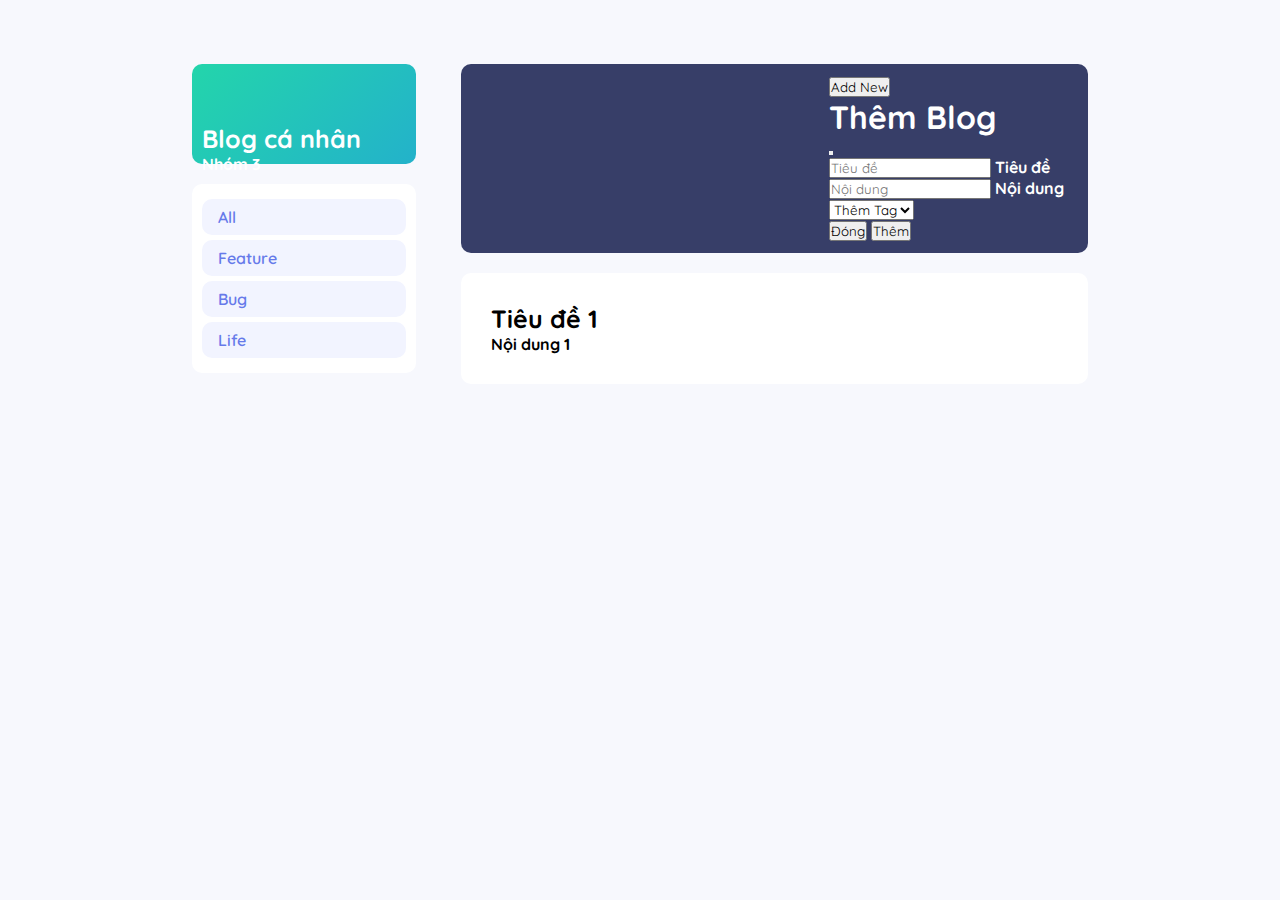
<file: client/index.html>
<!DOCTYPE html>
<html lang="en">
  <head>
    <meta charset="UTF-8" />
    <meta name="viewport" content="width=device-width, initial-scale=1.0" />
    <title>My Blog - Nhóm 3 - 20CN5</title>
    <link
      href="https://cdn.jsdelivr.net/npm/bootstrap@5.3.2/dist/css/bootstrap.min.css"
      rel="stylesheet"
      integrity="sha384-T3c6CoIi6uLrA9TneNEoa7RxnatzjcDSCmG1MXxSR1GAsXEV/Dwwykc2MPK8M2HN"
      crossorigin="anonymous"
    />
    <link
      rel="stylesheet"
      href="https://cdnjs.cloudflare.com/ajax/libs/font-awesome/6.4.2/css/all.min.css"
      integrity="sha512-z3gLpd7yknf1YoNbCzqRKc4qyor8gaKU1qmn+CShxbuBusANI9QpRohGBreCFkKxLhei6S9CQXFEbbKuqLg0DA=="
      crossorigin="anonymous"
      referrerpolicy="no-referrer"
    />
    <link
      rel="icon"
      type="image/x-icon"
      href="https://tinchi.hau.edu.vn/FileManager/img/WebsiteTemplateIcon.PNG"
    />
    <link rel="preconnect" href="https://fonts.googleapis.com" />
    <link rel="preconnect" href="https://fonts.gstatic.com" crossorigin />
    <link
      href="https://fonts.googleapis.com/css2?family=Cabin:wght@400;500;600;700&family=Open+Sans:ital,wght@0,300;0,400;1,300;1,500&family=Quicksand:wght@400;500;600&display=swap"
      rel="stylesheet"
    />
    <link rel="stylesheet" href="./style.css" />
  </head>
  <body>
    <div class="left-container">
      <div class="left-container-header">
        <div class="left-container-content">
          <h2 style="font-size: 25px">Blog cá nhân</h2>
          <p>Nhóm 3</p>
        </div>
      </div>
      <div class="left-container-body">
        <div>All</div>
        <div>Feature</div>
        <div>Bug</div>
        <div>Life</div>
      </div>
      <div class="footer"></div>
    </div>
    <div class="right-container">
      <div class="header">
        <div class="right-container-left-header"></div>
        <div class="right-container-right-header">
          <button
            type="button"
            class="btn btn-primary"
            data-bs-toggle="modal"
            data-bs-target="#staticBackdrop"
          >
            Add New
          </button>

          <!-- Modal -->
          <div
            class="modal fade"
            id="staticBackdrop"
            data-bs-backdrop="static"
            data-bs-keyboard="false"
            tabindex="-1"
            aria-labelledby="staticBackdropLabel"
            aria-hidden="true"
          >
            <div class="modal-dialog modal-dialog-centered text-dark">
              <div class="modal-content">
                <div class="modal-header border-0">
                  <h1 class="modal-title fs-5" id="staticBackdropLabel">
                    Thêm Blog
                  </h1>
                  <button
                    type="button"
                    class="btn-close"
                    data-bs-dismiss="modal"
                    aria-label="Close"
                  ></button>
                </div>
                <div class="modal-body">
                  <div class="form-floating mb-3">
                    <input
                      type="text"
                      class="form-control inp-creat-blog-title"
                      id="floatingInput"
                      placeholder="Tiêu đề"
                    />
                    <label for="floatingInput">Tiêu đề</label>
                  </div>

                  <div class="form-floating mb-3">
                    <input
                      type="text"
                      class="form-control inp-creat-blog-content"
                      id="floatingInput"
                      placeholder="Nội dung"
                    />
                    <label for="floatingInput">Nội dung</label>
                  </div>

                  <select
                    class="form-select font-weight-bold inp-creat-blog-tag"
                    aria-label="Default select example"
                    value = "Feature"
                  >
                    <option value="">Thêm Tag</option>
                    <option value="Feature">Feature</option>
                    <option value="Bug">Bug</option>
                    <option value="Life">Life</option>
                  </select>
                </div>
                <div class="modal-footer border-0">
                  <button
                    type="button"
                    class="btn btn-secondary btn-close-modall"
                    data-bs-dismiss="modal"
                  >
                    Đóng
                  </button>
                  <button type="button" class="btn btn-primary btn-create-blog" data-bs-dismiss="modal">Thêm</button>
                </div>
              </div>
            </div>
          </div>
        </div>
      </div>

      <div class="body">
        <div class="cart">
          <div class="cart-left">
            <div class="cart-title">Tiêu đề 1</div>
            <div class="cart-content">Nội dung 1</div>
          </div>

          <div class="cart-right">
            <i class="fa-solid fa-message"></i>
            <i class="fa-solid fa-trash"></i>
          </div>
        </div>
      </div>
    </div>

  </body>
  <script
    src="https://cdn.jsdelivr.net/npm/bootstrap@5.3.2/dist/js/bootstrap.bundle.min.js"
    integrity="sha384-C6RzsynM9kWDrMNeT87bh95OGNyZPhcTNXj1NW7RuBCsyN/o0jlpcV8Qyq46cDfL"
    crossorigin="anonymous"
  ></script>
  <script src="./script.js"></script>
</html>
</file>
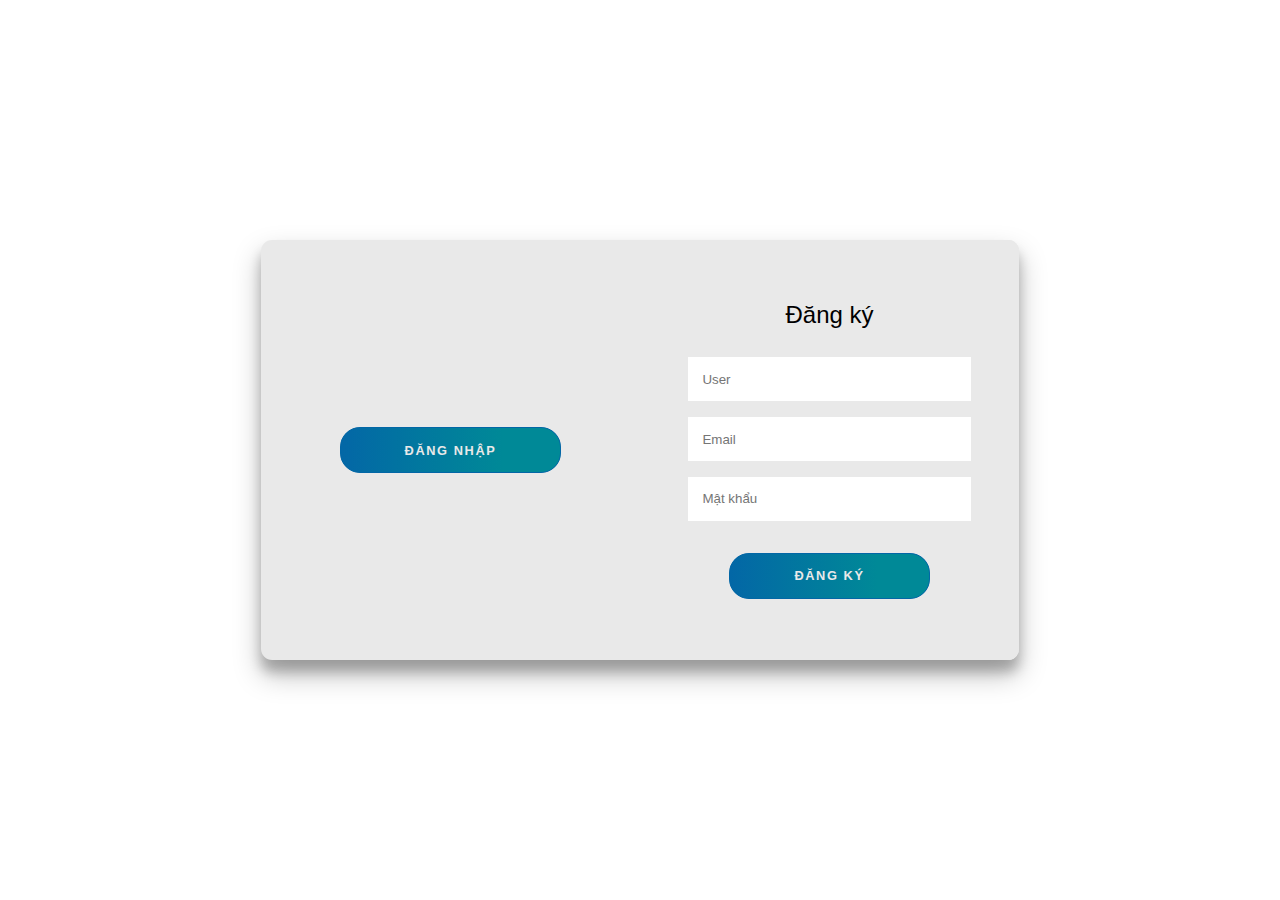
<file: Nhiệm vụ 1-5/Form đăng nhập/index.html>
<!DOCTYPE html>
<html lang="en">
<head>
    <meta charset="UTF-8">
    <meta name="viewport" content="width=device-width, initial-scale=1.0">
    <title>Document</title>
    <link rel="stylesheet" href="./style.css">
</head>
<body>
    <div class="container right-panel-active">
        <!-- Sign Up -->
        <div class="container__form container--signup">
            <form action="#" class="form" id="form1">
                <h2 class="form__title">Đăng ký</h2>
                <input type="text" placeholder="User" class="input_username_up input" />
                <input type="email" placeholder="Email" class="input_email_up input" />
                <input type="password" placeholder="Mật khẩu" class="input_password_up input" />
                <button class="btn">Đăng Ký</button>
            </form>
        </div>
    
        <!-- Sign In -->
        <div class="container__form container--signin">
            <form action="#" class="form" id="form2">
                <h2 class="form__title">Đăng nhập</h2>
                <input type="email" placeholder="Email" class="input_username_in input" />
                <input type="password" placeholder="Password" class="input_password_in input" />
                <a href="#" class="link">Quên mật khẩu?</a>
                <button class="btn">Đăng nhập</button>
            </form>
        </div>
    
        <!-- Overlay -->
        <div class="container__overlay">
            <div class="overlay">
                <div class="overlay__panel overlay--left">
                    <button class="btn" id="signIn">Đăng nhập</button>
                </div>
                <div class="overlay__panel overlay--right">
                    <button class="btn" id="signUp">Đăng ký</button>
                </div>
            </div>
        </div>
    </div>
</body>
<script src="./index.js"></script>
</html>
</file>
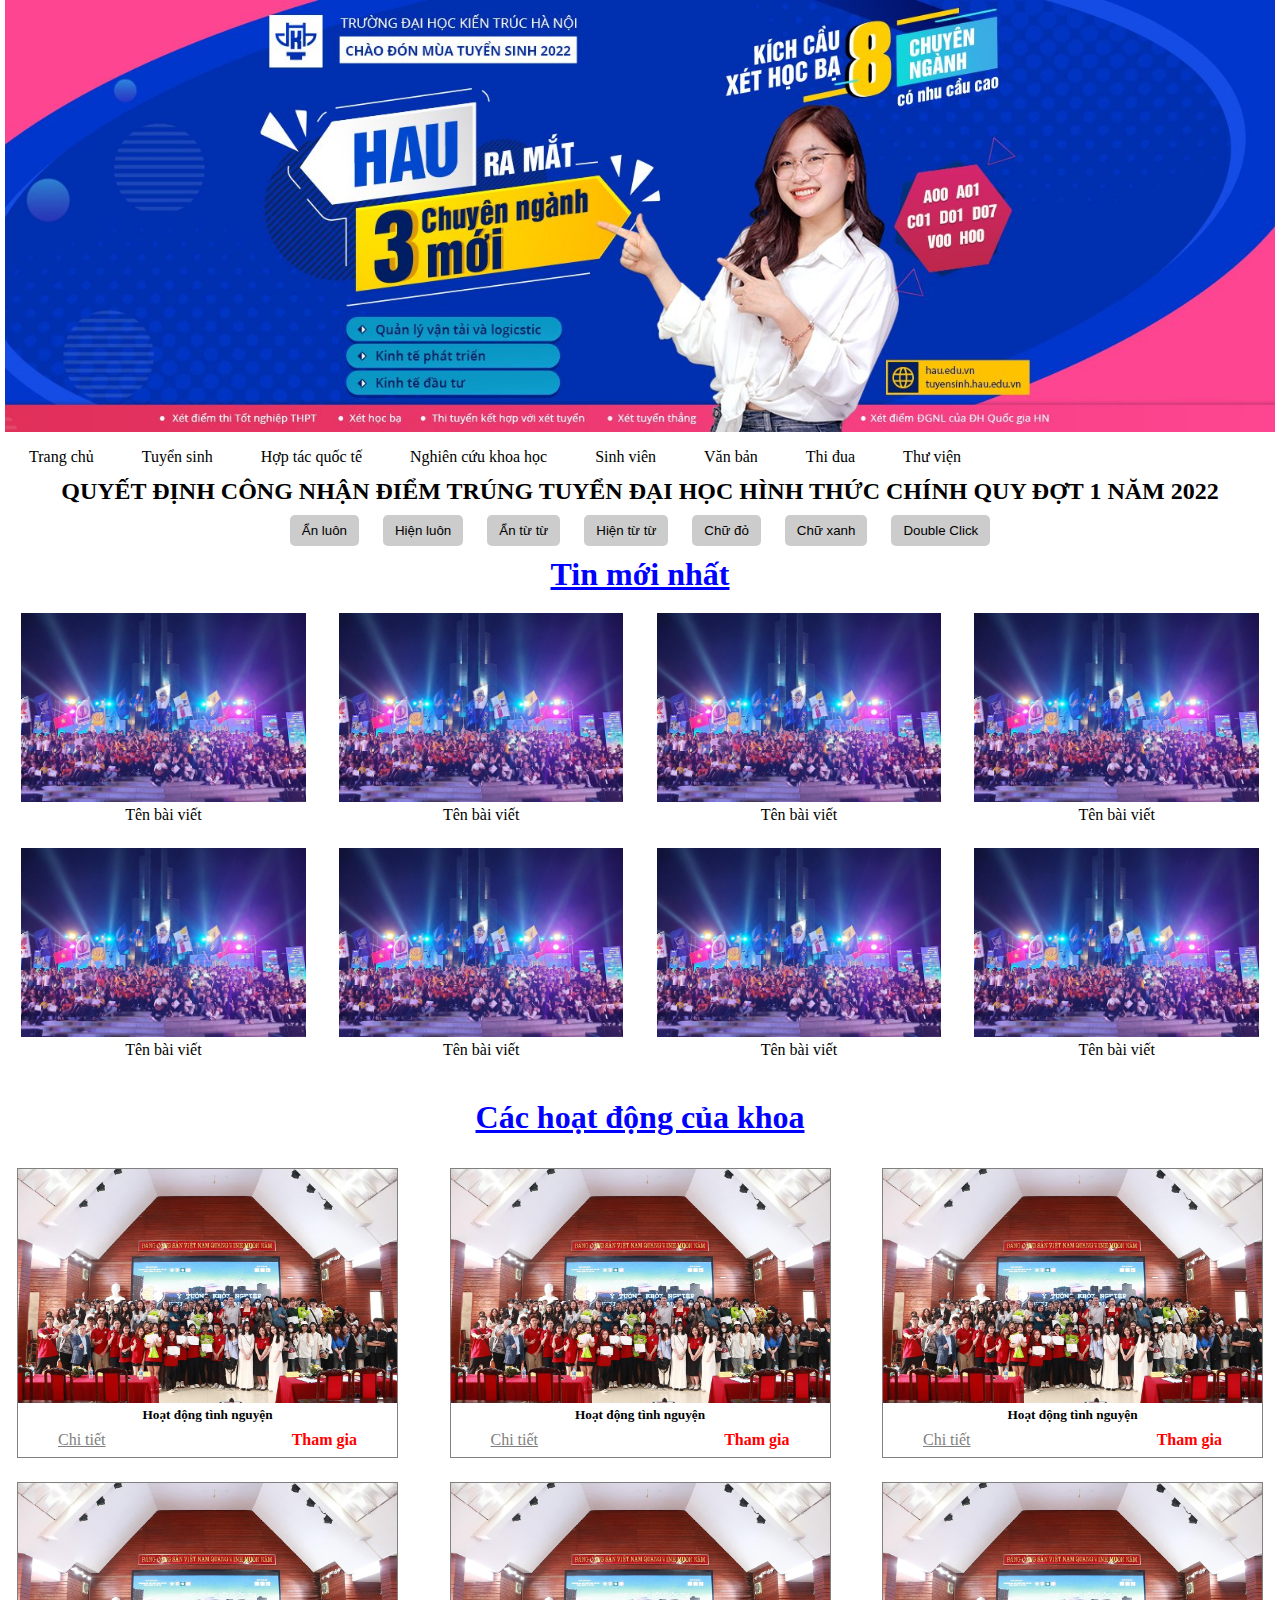
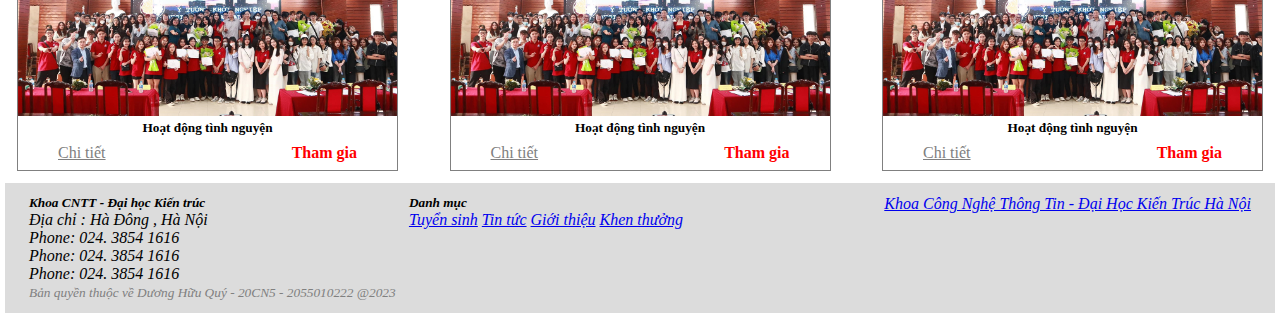
<file: Nhiệm vụ 1-5/Mẫu HTML CSS/index.html>
<!DOCTYPE html>
<html lang="en">
  <head>
    <meta charset="UTF-8" />
    <meta name="viewport" content="width=device-width, initial-scale=1.0" />
    <title>Document</title>
    <link rel="stylesheet" href="./style.css" />
    <link rel="shortcut icon" href="./favicon.ico" type="image/x-icon" />
  </head>
  <body>
    <div class="banner">
      <img src="./img/banner2.jpg" alt="" />
    </div>
    <div class="header">
      <div>Trang chủ</div>
      <div>Tuyển sinh</div>
      <div>Hợp tác quốc tế</div>
      <div>Nghiên cứu khoa học</div>
      <div>Sinh viên</div>
      <div>Văn bản</div>
      <div>Thi đua</div>
      <div>Thư viện</div>
    </div>
    <div class="ex2">
      <h2 class="ex2-header"  >Quyết định công nhận điểm trúng tuyển đại học hình thức chính quy đợt 1 năm 2022</h2>
      <div class="action">
        <button onclick="handleHide()">Ẩn luôn</button>
        <button onclick="handleShow()">Hiện luôn</button>
        <button onclick="handleFadeOut()">Ẩn từ từ</button>
        <button onclick="handleFadeIn()">Hiện từ từ</button>
        <button onclick="handleChangeColorRed()">Chữ đỏ</button>
        <button onclick="handleChangeColorBlue()">Chữ xanh</button>
        <button ondblclick="handleDoubleClick()">Double Click</button>
      </div>
    </div>
    <div class="content-header">
      <h1>Tin mới nhất</h1>
    </div>

    <div class="member">
      <div class="member-nav">
        <img src="./img/image_1.jpg" alt="" />
        <div>Tên bài viết</div>
      </div>
      <div class="member-nav">
        <img src="./img/image_1.jpg" alt="" />
        <div>Tên bài viết</div>
      </div>
      <div class="member-nav">
        <img src="./img/image_1.jpg" alt="" />
        <div>Tên bài viết</div>
      </div>
      <div class="member-nav">
        <img src="./img/image_1.jpg" alt="" />
        <div>Tên bài viết</div>
      </div>
      <div class="member-nav">
        <img src="./img/image_1.jpg" alt="" />
        <div>Tên bài viết</div>
      </div>
      <div class="member-nav">
        <img src="./img/image_1.jpg" alt="" />
        <div>Tên bài viết</div>
      </div>
      <div class="member-nav">
        <img src="./img/image_1.jpg" alt="" />
        <div>Tên bài viết</div>
      </div>
      <div class="member-nav">
        <img src="./img/image_1.jpg" alt="" />
        <div>Tên bài viết</div>
      </div>
    </div>

    <div class="activate">
      <div class="activate-header">
        <h1>Các hoạt động của khoa</h1>
      </div>
      <div class="activate-container">
          <div class="activate-member">
            <img src="./img/daihocKientruc ttvKT20237.jpg" alt="" />
            <h5>Hoạt động tình nguyện</h5>
            <div class="activate-btn">
              <a href="#">Chi tiết</a>
              <div>Tham gia</div>
            </div>
        </div>

        <div class="activate-member">
            <img src="./img/daihocKientruc ttvKT20237.jpg" alt="" />
            <h5>Hoạt động tình nguyện</h5>
            <div class="activate-btn">
              <a href="#">Chi tiết</a>
              <div>Tham gia</div>
            </div>
        </div>

        <div class="activate-member">
            <img src="./img/daihocKientruc ttvKT20237.jpg" alt="" />
            <h5>Hoạt động tình nguyện</h5>
            <div class="activate-btn">
              <a href="#">Chi tiết</a>
              <div>Tham gia</div>
            </div>
        </div>

        <div class="activate-member">
            <img src="./img/daihocKientruc ttvKT20237.jpg" alt="" />
            <h5>Hoạt động tình nguyện</h5>
            <div class="activate-btn">
              <a href="#">Chi tiết</a>
              <div>Tham gia</div>
            </div>
        </div>

        <div class="activate-member">
            <img src="./img/daihocKientruc ttvKT20237.jpg" alt="" />
            <h5>Hoạt động tình nguyện</h5>
            <div class="activate-btn">
              <a href="#">Chi tiết</a>
              <div>Tham gia</div>
            </div>
        </div>

        <div class="activate-member">
            <img src="./img/daihocKientruc ttvKT20237.jpg" alt="" />
            <h5>Hoạt động tình nguyện</h5>
            <div class="activate-btn">
              <a href="#">Chi tiết</a>
              <div>Tham gia</div>
            </div>
        </div>
      </div>
    </div>

    <div class="footer">
        <div class="footer-container">
            <div class="left">
                <h5>Khoa CNTT - Đại học Kiến trúc </h5>
                <div>
                    <p>Địa chỉ : Hà Đông , Hà Nội </p>
                    <p>Phone: 024. 3854 1616</p>
                    <p>Phone: 024. 3854 1616</p>
                    <p>Phone: 024. 3854 1616</p>
                </div>
            </div>
            <div class="center">
                <h5>Danh mục</h5>
                <div>
                    <a href="#">Tuyển sinh</a>
                    <a href="#">Tin tức</a>
                    <a href="#">Giới thiệu</a>
                    <a href="#">Khen thưởng</a>
                </div>
            </div>
            <div class="right">
                <div class="fb-share-button" data-href="https://example.com/" data-layout="box_count" data-size="large" data-mobile-iframe="true">
                    <div class="fb-page" data-href="https://www.facebook.com/cntt.dhkt" data-tabs="timeline" data-width="400" data-height="250" data-small-header="false" data-adapt-container-width="true" data-hide-cover="false" data-show-facepile="true"><blockquote cite="https://www.facebook.com/cntt.dhkt" class="fb-xfbml-parse-ignore"><a href="https://www.facebook.com/cntt.dhkt">Khoa Công Nghệ Thông Tin - Đại Học Kiến Trúc Hà Nội</a></blockquote></div>
                </div>
            </div>
        </div>
        <small>Bản quyền thuộc về Dương Hữu Quý - 20CN5 - 2055010222 @2023</small>

    </div>

    <script async defer crossorigin="anonymous" src="https://connect.facebook.net/vi_VN/sdk.js#xfbml=1&version=v18.0&appId=1195373671330146&autoLogAppEvents=1" nonce="64xw9Ird"></script>
    <script src="./index.js"></script>
  </body>
</html>
</file>
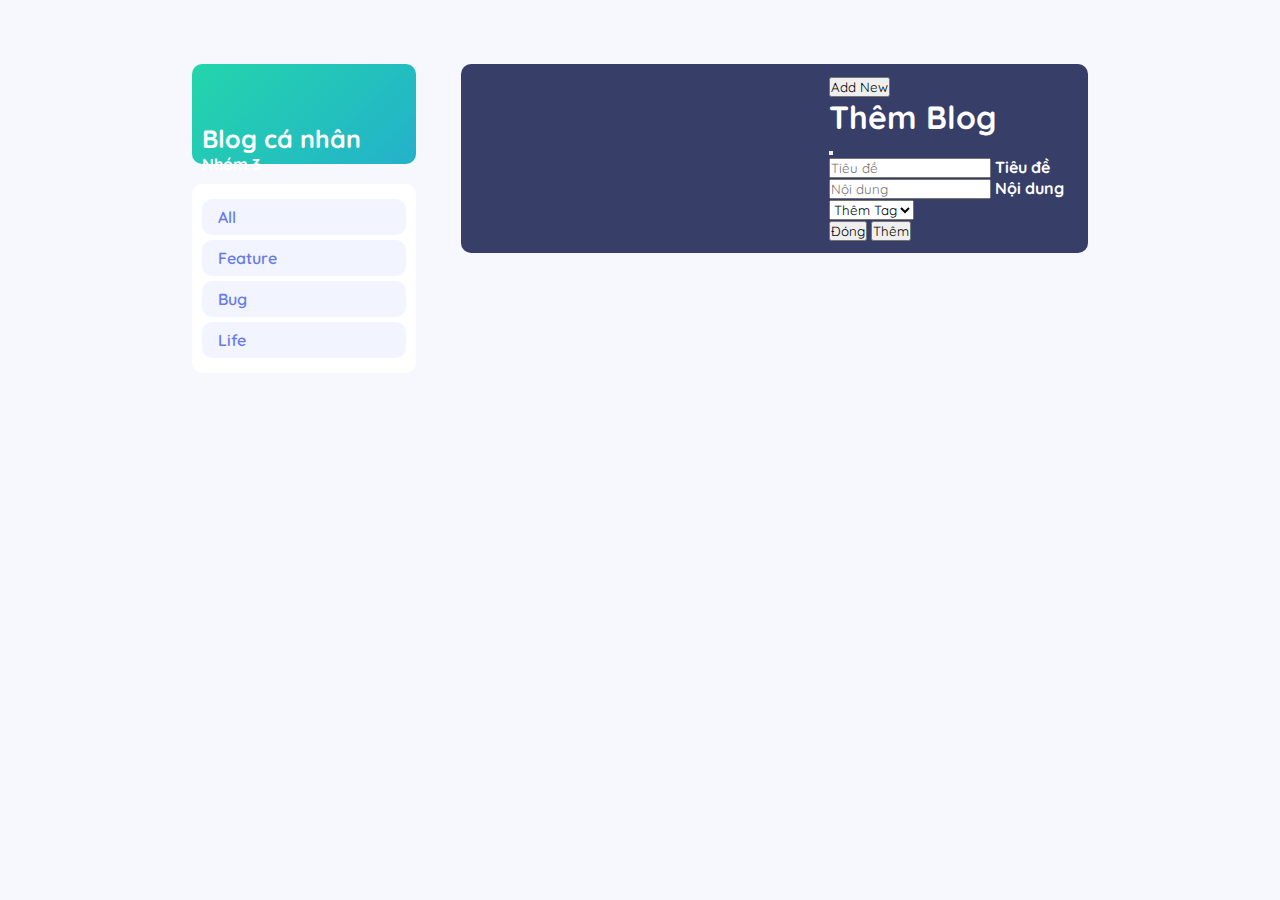
<file: Project cuối môn/client/index.html>
<!DOCTYPE html>
<html lang="en">
  <head>
    <meta charset="UTF-8" />
    <meta name="viewport" content="width=device-width, initial-scale=1.0" />
    <title>My Blog - Nhóm 3 - 20CN5</title>
    <link
      href="https://cdn.jsdelivr.net/npm/bootstrap@5.3.2/dist/css/bootstrap.min.css"
      rel="stylesheet"
      integrity="sha384-T3c6CoIi6uLrA9TneNEoa7RxnatzjcDSCmG1MXxSR1GAsXEV/Dwwykc2MPK8M2HN"
      crossorigin="anonymous"
    />
    <link
      rel="stylesheet"
      href="https://cdnjs.cloudflare.com/ajax/libs/font-awesome/6.4.2/css/all.min.css"
      integrity="sha512-z3gLpd7yknf1YoNbCzqRKc4qyor8gaKU1qmn+CShxbuBusANI9QpRohGBreCFkKxLhei6S9CQXFEbbKuqLg0DA=="
      crossorigin="anonymous"
      referrerpolicy="no-referrer"
    />
    <link
      rel="icon"
      type="image/x-icon"
      href="https://tinchi.hau.edu.vn/FileManager/img/WebsiteTemplateIcon.PNG"
    />
    <link rel="preconnect" href="https://fonts.googleapis.com" />
    <link rel="preconnect" href="https://fonts.gstatic.com" crossorigin />
    <link
      href="https://fonts.googleapis.com/css2?family=Cabin:wght@400;500;600;700&family=Open+Sans:ital,wght@0,300;0,400;1,300;1,500&family=Quicksand:wght@400;500;600&display=swap"
      rel="stylesheet"
    />
    <link rel="stylesheet" href="./style.css" />
  </head>
  <body>
    <div class="left-container">
      <div class="left-container-header">
        <div class="left-container-content">
          <h2 style="font-size: 25px">Blog cá nhân</h2>
          <p>Nhóm 3</p>
        </div>
      </div>
      <div class="left-container-body">
        <div class="btn-filter btn-filter-all">All</div>
        <div class="btn-filter btn-filter-feature">Feature</div>
        <div class="btn-filter btn-filter-bug">Bug</div>
        <div class="btn-filter btn-filter-life">Life</div>
      </div>
      <div class="footer"></div>
    </div>
    <div class="right-container">
      <div class="header">
        <div class="right-container-left-header"></div>
        <div class="right-container-right-header">
          <button
            type="button"
            class="btn btn-primary"
            data-bs-toggle="modal"
            data-bs-target="#staticBackdrop"
          >
            Add New
          </button>

          <!-- Modal -->
          <div
            class="modal fade"
            id="staticBackdrop"
            data-bs-backdrop="static"
            data-bs-keyboard="false"
            tabindex="-1"
            aria-labelledby="staticBackdropLabel"
            aria-hidden="true"
          >
            <div class="modal-dialog modal-dialog-centered text-dark">
              <div class="modal-content">
                <div class="modal-header border-0">
                  <h1 class="modal-title fs-5" id="staticBackdropLabel">
                    Thêm Blog
                  </h1>
                  <button
                    type="button"
                    class="btn-close"
                    data-bs-dismiss="modal"
                    aria-label="Close"
                  ></button>
                </div>
                <div class="modal-body">
                  <div class="form-floating mb-3">
                    <input
                      type="text"
                      class="form-control inp-creat-blog-title"
                      id="floatingInput"
                      placeholder="Tiêu đề"
                    />
                    <label for="floatingInput">Tiêu đề</label>
                  </div>

                  <div class="form-floating mb-3">
                    <input
                      type="text"
                      class="form-control inp-creat-blog-content"
                      id="floatingInput"
                      placeholder="Nội dung"
                    />
                    <label for="floatingInput">Nội dung</label>
                  </div>

                  <select
                    class="form-select font-weight-bold inp-creat-blog-tag"
                    aria-label="Default select example"
                    value = "Feature"
                  >
                    <option value="">Thêm Tag</option>
                    <option value="Feature">Feature</option>
                    <option value="Bug">Bug</option>
                    <option value="Life">Life</option>
                  </select>
                </div>
                <div class="modal-footer border-0">
                  <button
                    type="button"
                    class="btn btn-secondary btn-close-modall"
                    data-bs-dismiss="modal"
                  >
                    Đóng
                  </button>
                  <button type="button" class="btn btn-primary btn-create-blog" data-bs-dismiss="modal">Thêm</button>
                </div>
              </div>
            </div>
          </div>
        </div>
      </div>

      <div class="body">
        
      </div>
    </div>

  </body>
  <script
    src="https://cdn.jsdelivr.net/npm/bootstrap@5.3.2/dist/js/bootstrap.bundle.min.js"
    integrity="sha384-C6RzsynM9kWDrMNeT87bh95OGNyZPhcTNXj1NW7RuBCsyN/o0jlpcV8Qyq46cDfL"
    crossorigin="anonymous"
  ></script>
  <script src="./script.js"></script>
</html>
</file>
<file: client/style.css>
* {
    padding: 0;
    margin: 0;
    box-sizing: border-box;
    font-family: 'Cabin', sans-serif;
    font-family: 'Open Sans', sans-serif;
    font-family: 'Quicksand', sans-serif;
}

body {
    background: #f7f8fd;
    padding: 5% 15%;
    padding-bottom: 0;
    display: flex;
    justify-content: space-between;
}

.left-container {
    width: 25%;
}


.left-container .left-container-header {
    background: linear-gradient(-45deg, #ee7752, #e73c7e, #23a6d5, #23d5ab);
	background-size: 400% 400%;
	animation: gradient 15s ease infinite;
	height: 100px;
    border-radius: 10px;
    color: white;
    position: relative;
    margin-bottom: 20px;
}

.left-container .left-container-content {
    font-weight: 700;
    position: absolute;
    bottom: -10px;
    left: 10px;
    margin: 0;
}

@keyframes gradient {
	0% {
		background-position: 0% 50%;
	}
	50% {
		background-position: 100% 50%;
	}
	100% {
		background-position: 0% 50%;
	}
}


.left-container .left-container-body {
    background: white;
    padding: 10px;
    border-radius: 10px;
}


.left-container .left-container-body div {
    font-weight: 600;
    padding: 8px 16px;
    margin: 5px;
    background: #f2f4ff;
    color: #667aea;
    border-radius: 10px;
    margin: 5px 0;
}


.right-container {
    width: 70%;
    font-weight: 700;
}

.right-container .header {
    background: #373e68;
    border-radius: 10px;
    color: white;
    padding: 12px 24px;
    display: flex;
    justify-content: space-between;
    align-items: center;
}

.cart {
    background: white;
    display: flex;
    justify-content: space-between;
    align-items: center;
    padding: 30px;
    border-radius: 10px;
    margin: 20px 0;
}

.cart .cart-title {
    font-size: 25px;
}

.cart .cart-right {
    display: flex;
    align-items: center;
}

.cart .cart-right i {
    padding: 8px;
}


.cart .btn-delete-cart {
    border: none;
    background: white;
}

.cart .btn-delete-cart:hover {
    color: gray;
}
</file>
<file: Nhiệm vụ 1-5/Form đăng nhập/style.css>
*{
    margin: 0;
    padding: 0;
    box-sizing: border-box;
}

:root {
	/* COLORS */
	--white: #e9e9e9;
	--gray: #333;
	--blue: #0367a6;
	--lightblue: #008997;

	/* RADII */
	--button-radius: 0.7rem;

	/* SIZES */
	--max-width: 758px;
	--max-height: 420px;

	font-size: 16px;
	font-family: -apple-system, BlinkMacSystemFont, "Segoe UI", Roboto, Oxygen,
		Ubuntu, Cantarell, "Open Sans", "Helvetica Neue", sans-serif;
}

body {
	align-items: center;
	background-color: var(--white);
	background: url("https://res.cloudinary.com/dci1eujqw/image/upload/v1616769558/Codepen/waldemar-brandt-aThdSdgx0YM-unsplash_cnq4sb.jpg");
	background-attachment: fixed;
	background-position: center;
	background-repeat: no-repeat;
	background-size: cover;
	display: grid;
	height: 100vh;
	place-items: center;
}

.form__title {
	font-weight: 300;
	margin: 0;
	margin-bottom: 1.25rem;
}

.link {
	color: var(--gray);
	font-size: 0.9rem;
	margin: 1.5rem 0;
	text-decoration: none;
}

.container {
	background-color: var(--white);
	border-radius: var(--button-radius);
	box-shadow: 0 0.9rem 1.7rem rgba(0, 0, 0, 0.25),
		0 0.7rem 0.7rem rgba(0, 0, 0, 0.22);
	height: var(--max-height);
	max-width: var(--max-width);
	overflow: hidden;
	position: relative;
	width: 100%;
}

.container__form {
	height: 100%;
	position: absolute;
	top: 0;
	transition: all 0.6s ease-in-out;
}

.container--signin {
	left: 0;
	width: 50%;
	z-index: 2;
}

.container.right-panel-active .container--signin {
	transform: translateX(100%);
}

.container--signup {
	left: 0;
	opacity: 0;
	width: 50%;
	z-index: 1;
}

.container.right-panel-active .container--signup {
	animation: show 0.6s;
	opacity: 1;
	transform: translateX(100%);
	z-index: 5;
}

.container__overlay {
	height: 100%;
	left: 50%;
	overflow: hidden;
	position: absolute;
	top: 0;
	transition: transform 0.6s ease-in-out;
	width: 50%;
	z-index: 100;
}

.container.right-panel-active .container__overlay {
	transform: translateX(-100%);
}

.overlay {
	background-color: var(--lightblue);
	background: url("https://res.cloudinary.com/dci1eujqw/image/upload/v1616769558/Codepen/waldemar-brandt-aThdSdgx0YM-unsplash_cnq4sb.jpg");
	background-attachment: fixed;
	background-position: center;
	background-repeat: no-repeat;
	background-size: cover;
	height: 100%;
	left: -100%;
	position: relative;
	transform: translateX(0);
	transition: transform 0.6s ease-in-out;
	width: 200%;
}

.container.right-panel-active .overlay {
	transform: translateX(50%);
}

.overlay__panel {
	align-items: center;
	display: flex;
	flex-direction: column;
	height: 100%;
	justify-content: center;
	position: absolute;
	text-align: center;
	top: 0;
	transform: translateX(0);
	transition: transform 0.6s ease-in-out;
	width: 50%;
}

.overlay--left {
	transform: translateX(-20%);
}

.container.right-panel-active .overlay--left {
	transform: translateX(0);
}

.overlay--right {
	right: 0;
	transform: translateX(0);
}

.container.right-panel-active .overlay--right {
	transform: translateX(20%);
}

.btn {
	background-color: var(--blue);
	background-image: linear-gradient(90deg, var(--blue) 0%, var(--lightblue) 74%);
	border-radius: 20px;
	border: 1px solid var(--blue);
	color: var(--white);
	cursor: pointer;
	font-size: 0.8rem;
	font-weight: bold;
	letter-spacing: 0.1rem;
	padding: 0.9rem 4rem;
	text-transform: uppercase;
	transition: transform 80ms ease-in;
}

.form > .btn {
	margin-top: 1.5rem;
}

.btn:active {
	transform: scale(0.95);
}

.btn:focus {
	outline: none;
}

.form {
	background-color: var(--white);
	display: flex;
	align-items: center;
	justify-content: center;
	flex-direction: column;
	padding: 0 3rem;
	height: 100%;
	text-align: center;
}

.input {
	background-color: #fff;
	border: none;
	padding: 0.9rem 0.9rem;
	margin: 0.5rem 0;
	width: 100%;
}

@keyframes show {
	0%,
	49.99% {
		opacity: 0;
		z-index: 1;
	}

	50%,
	100% {
		opacity: 1;
		z-index: 5;
	}
}
</file>
<file: Nhiệm vụ 1-5/Mẫu HTML CSS/style.css>
*{
    margin: 0;
    padding: 0;
    box-sizing: border-box;
}

body {
    padding: 0 5px;
}

.banner img {
    width: 100%;
}

.header {
    display: flex;
}

.header div {
    padding: 12px 24px;
}

.content-header {
    color: blue;
    text-align: center;
    text-decoration: underline;
}

.member {
    display: flex;
    flex-wrap: wrap;
    justify-content: space-between;
    text-align: center;
    padding: 8px 16px;
    
}

.member-nav {
    width: 23%;
    padding: 12px 0;
}

.member-nav img {
    width: 100%;
}

.activate-container {
    width: 100%;
    display: flex;
    flex-wrap: wrap;
    justify-content: space-between;

}

.activate-header {
    color: blue;
    text-align: center;
    text-decoration: underline;
    margin: 20px 0;
}


.activate-member {
    width: 30%;
    border: 1px solid gray;
    margin: 12px;
}

.activate-member h5 {
    text-align: center;
}

.activate-member img {
    width: 100%;
}


.activate-btn {
    display: flex;
    justify-content: space-between;
    padding: 8px 40px;
}

.activate-btn a {
    color: gray;
}

.activate-btn div {
    font-weight: bold;
    color: red;
}


.footer {
    background-color: gainsboro;
    font-style: italic;
    padding: 12px 24px;
}

.footer small {
    margin: auto;
    color: gray;
}

.footer-container {
    display: flex;
    justify-content: space-between;
}


.ex2 {
    text-align: center;
}

.ex2 h2 {
    text-transform: uppercase;
}

.ex2 .action button {
    padding: 8px 12px;
    margin: 10px;
    border: none;
    background-color: #ccc;
    border-radius: 5px;
    cursor: pointer;
}

.ex2 .action button:hover {
    background-color: gray;
}

.fade-out {
    opacity: 1;
    transition: opacity 1s ease-in-out;
}
.hidden {
    opacity: 0;
}

.fade-in {
    transition: opacity 1s ease-in-out;
}
</file>
<file: Project cuối môn/client/style.css>
* {
    padding: 0;
    margin: 0;
    box-sizing: border-box;
    font-family: 'Cabin', sans-serif;
    font-family: 'Open Sans', sans-serif;
    font-family: 'Quicksand', sans-serif;
}

body {
    background: #f7f8fd;
    padding: 5% 15%;
    padding-bottom: 0;
    display: flex;
    justify-content: space-between;
}

.left-container {
    width: 25%;
}


.left-container .left-container-header {
    background: linear-gradient(-45deg, #ee7752, #e73c7e, #23a6d5, #23d5ab);
	background-size: 400% 400%;
	animation: gradient 15s ease infinite;
	height: 100px;
    border-radius: 10px;
    color: white;
    position: relative;
    margin-bottom: 20px;
}

.left-container .left-container-content {
    font-weight: 700;
    position: absolute;
    bottom: -10px;
    left: 10px;
    margin: 0;
}

@keyframes gradient {
	0% {
		background-position: 0% 50%;
	}
	50% {
		background-position: 100% 50%;
	}
	100% {
		background-position: 0% 50%;
	}
}


.left-container .left-container-body {
    background: white;
    padding: 10px;
    border-radius: 10px;
}


.left-container .left-container-body div {
    font-weight: 600;
    padding: 8px 16px;
    margin: 5px;
    background: #f2f4ff;
    color: #667aea;
    border-radius: 10px;
    margin: 5px 0;
}


.right-container {
    width: 70%;
    font-weight: 700;
}

.right-container .header {
    background: #373e68;
    border-radius: 10px;
    color: white;
    padding: 12px 24px;
    display: flex;
    justify-content: space-between;
    align-items: center;
}

.cart {
    background: white;
    display: flex;
    justify-content: space-between;
    align-items: center;
    padding: 30px;
    border-radius: 10px;
    margin: 20px 0;
}

.cart .cart-title {
    font-size: 25px;
}

.cart .cart-right {
    display: flex;
    align-items: center;
}

.cart .cart-right i {
    padding: 8px;
}


.cart .btn-delete-cart {
    border: none;
    background: white;
}

.cart .btn-delete-cart:hover {
    color: gray;
}


.btn-filter:hover {
    background: #ccc !important;
    cursor: pointer;
}

@media screen and (min-width: 768px) and (max-width: 1023px) {
    body {
        padding: 5% 10%;
        flex-direction: column;
    }

    .left-container {
        display: flex;
        width: 100%;
    }

    .left-container .left-container-header {
        margin-right: 10px;
        height: 200px;
        width: 73%;
    }


    .left-container .left-container-header .left-container-content h2 {
        font-size: 20px !important;
    }

    .left-container .left-container-body {
        margin-bottom: 15px;
        width: 25%;
    }

    .right-container {
        width: 100%;
    }
}

@media screen and (max-width: 767px) {
    body {
        flex-direction: column;
        padding: 0;
    }

    .left-container {
        width: 100%;
    }

    .left-container .left-container-header {
        width: 100%;
        border-radius: 0px;
        margin: 0;
    }

    .left-container .left-container-body {
        display: none;
    }

    .right-container {
        width: 100%;
    }

    .right-container .header {
        border-radius: 0px;
    }

    .right-container .body {
        padding: 10px 20px;
    }

}
</file>
